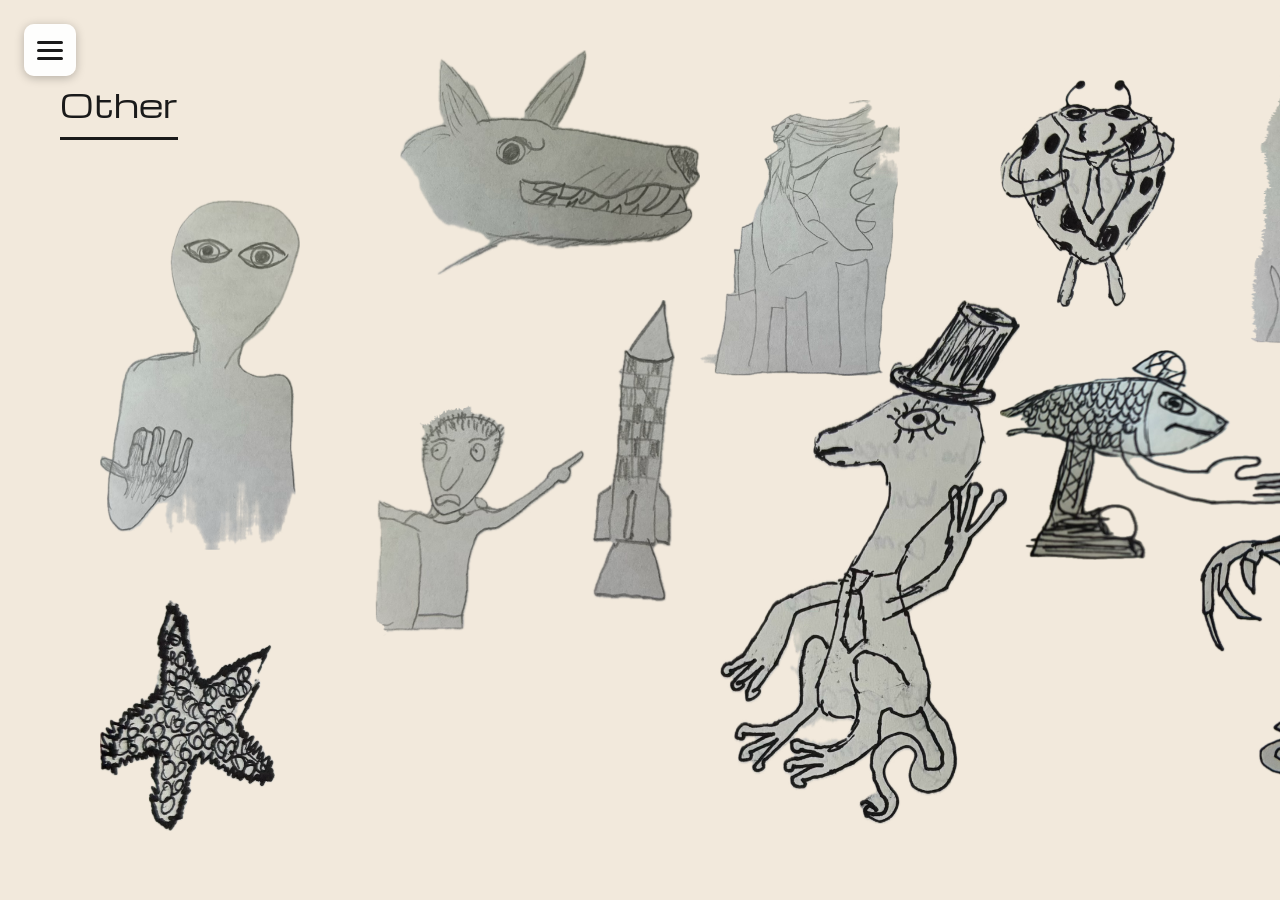
<file: other.html>
<!DOCTYPE html>
<html lang="en">
<head>
<meta charset="UTF-8">
<meta name="viewport" content="width=device-width, initial-scale=1.0">
<title>Other — SleepyBugTime</title>
<link rel="stylesheet" href="css/style.css">
</head>
<body>

<button class="menu-toggle" aria-label="Open menu">
  <span></span><span></span><span></span>
</button>

<nav class="nav-panel">
  <ul class="nav-links">
    <li><a href="index.html">Home</a></li>
    <li><a href="photos-intro.html">Photos</a></li>
    <li><a href="writing.html">Writing</a></li>
    <li><a href="videos.html">Videos</a></li>
    <li><a href="other.html" class="current">Other</a></li>
  </ul>
  <div class="nav-socials">
    <a href="https://www.instagram.com/kirghizlite?igsh=YmgweWMyZmtuc3Rs&utm_source=qr" aria-label="Instagram" target="_blank" rel="noopener">
      <svg viewBox="0 0 24 24" fill="none" stroke="#000" stroke-width="2">
        <rect x="2" y="2" width="20" height="20" rx="5"/>
        <circle cx="12" cy="12" r="4.5"/>
        <circle cx="17.3" cy="6.7" r="1.1" fill="#000" stroke="none"/>
      </svg>
    </a>
    <a href="https://www.youtube.com/@slackerrocknotdead" aria-label="YouTube" target="_blank" rel="noopener">
      <svg viewBox="0 0 24 24">
        <rect x="1" y="4" width="22" height="16" rx="4" fill="#ff0000"/>
        <path d="M10 8.5v7l6-3.5z" fill="#fff"/>
      </svg>
    </a>
    <a href="https://letterboxd.com/jmcmahon/" aria-label="Letterboxd" target="_blank" rel="noopener">
      <img src="images/letterboxd-icon.svg" alt="Letterboxd" width="34" height="34">
    </a>
  </div>
</nav>

<div class="other-page">

  <div class="other-header">
    <h1>Other</h1>
  </div>

  <!-- ===========================================================
       OTHER CONTENT
       This page is a catch-all — add whatever you like: images,
       text blocks, embeds. Copy the example block below to add
       another item.
       =========================================================== -->
  <div class="other-entries">

    <div class="free-image" style="top: 200px; left: 100px; width: 200px;">
    <img src="images/Sticker.png">
    </div>

    <div class="free-image" style="top: 50px; left: 400px; width: 300px;">
    <img src="images/Sticker 11.png">
    </div>

 <div class="free-image" style="top: 300px; left: 375px; width: 300px;">
    <img src="images/Sticker 2.png">
    </div>

 <div class="free-image" style="top: 50px; left: 1250px; width: 200px;">
    <img src="images/Sticker 10.png">
    </div>

 <div class="free-image" style="top: 350px; left: 1000px; width: 300px;">
    <img src="images/Sticker 9.png">
    </div>

 <div class="free-image" style="top: 80px; left: 1000px; width: 175px;">
    <img src="images/Sticker 7.png">
    </div>

 <div class="free-image" style="top: 100px; left: 700px; width: 200px;">
    <img src="images/Sticker 6.png">
    </div>

 <div class="free-image" style="top: 300px; left: 720px; width: 300px;">
    <img src="images/Sticker 5.png">
    </div>

 <div class="free-image" style="top: 500px; left: 1200px; width: 300px;">
    <img src="images/Sticker 4.png">
    </div>

 <div class="free-image" style="top: 600px; left: 100px; width: 175px;">
    <img src="images/Sticker 3.png">
    </div>

  </div>
</div>

<script src="js/script.js"></script>
</body>
</html>
</file>
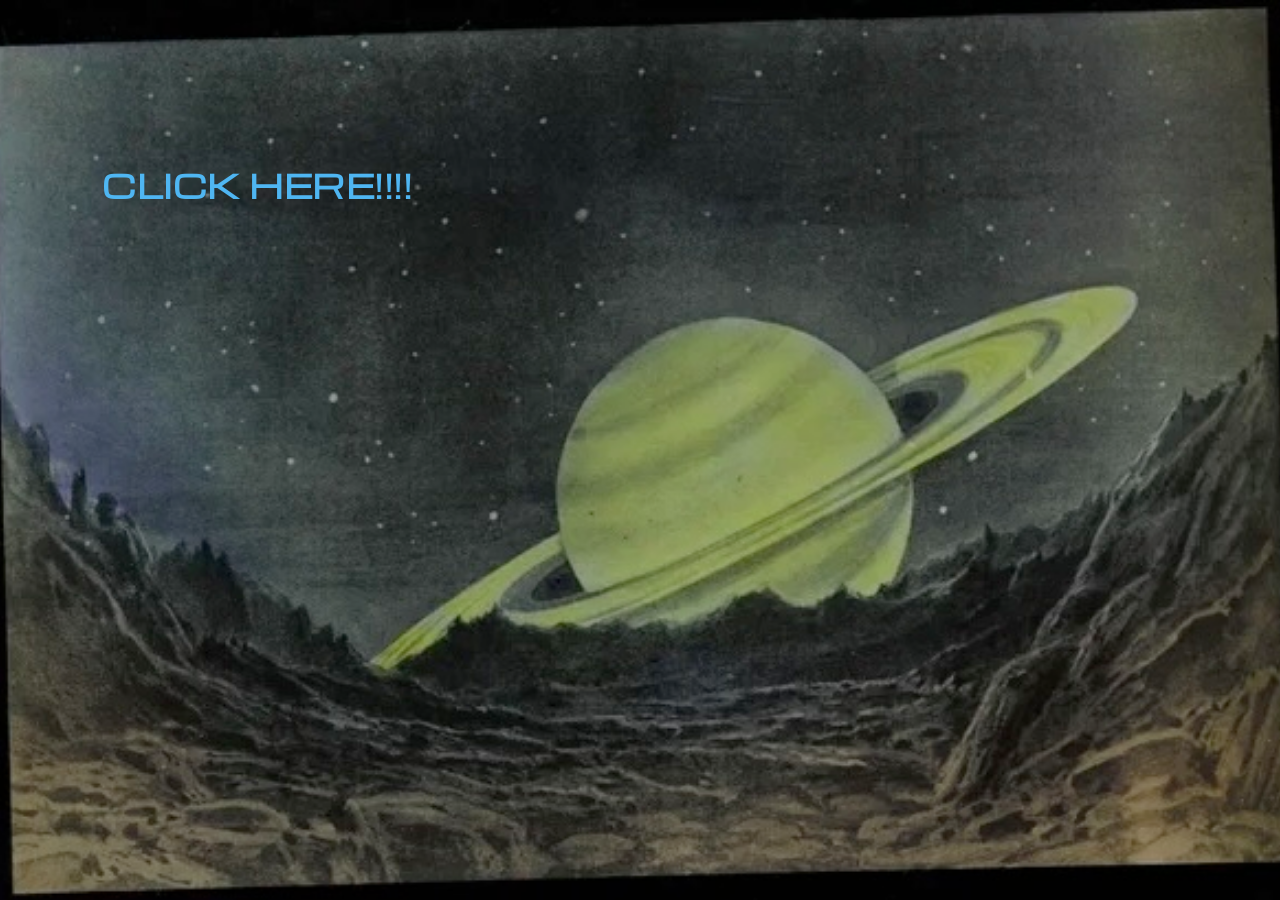
<file: photos-intro.html>
<!DOCTYPE html>
<html lang="en">
<head>
<meta charset="UTF-8">
<meta name="viewport" content="width=device-width, initial-scale=1.0">
<title>Another World — SleepyBugTime</title>
<link rel="stylesheet" href="css/style.css">
</head>
<body>



<!-- ================= GATEWAY PAGE ================= -->
<!-- Swap the src below for your own background image (the Saturn
     illustration or whatever art you'd like here). -->
<div class="gateway">
  <img class="gateway-bg" src="images/saturn.jpeg" alt="">
  <a class="gateway-link" href="photos.html">CLICK HERE!!!!</a>
</div>

<script src="js/script.js"></script>
</body>
</html>
</file>
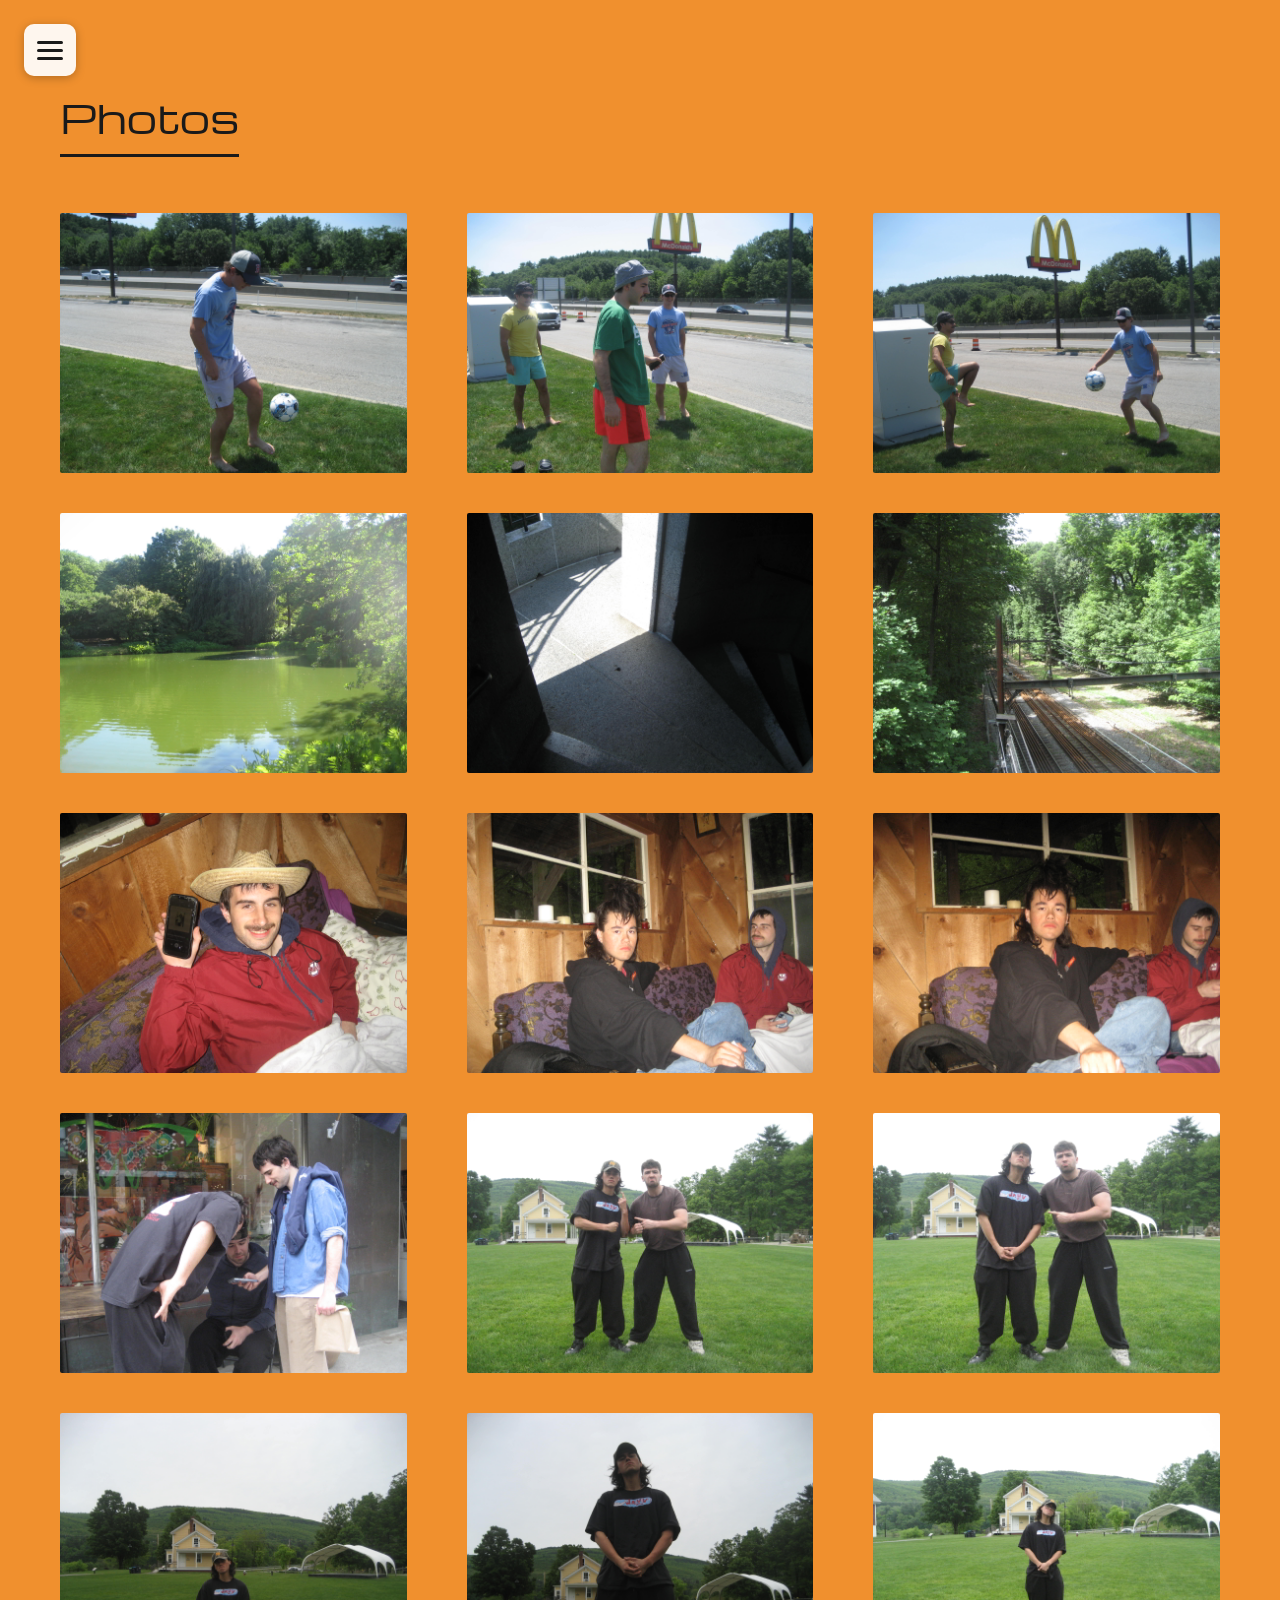
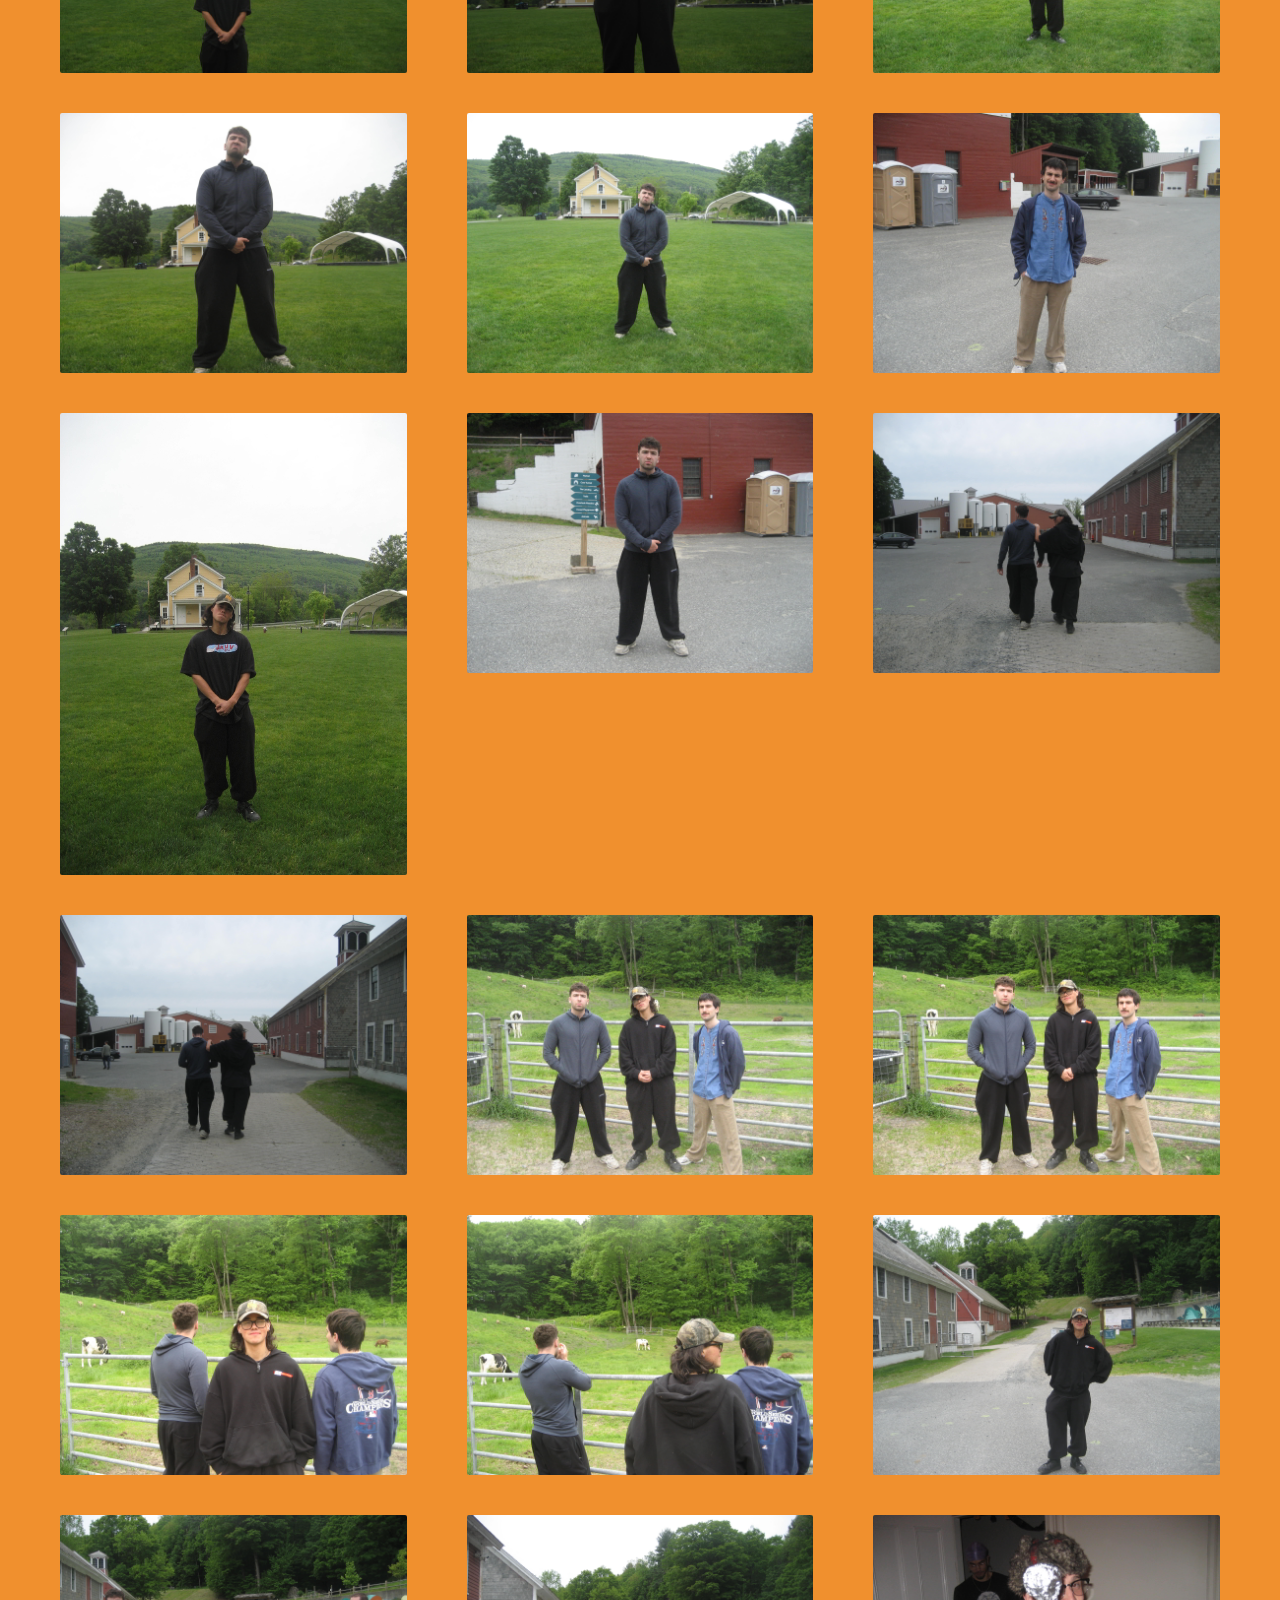
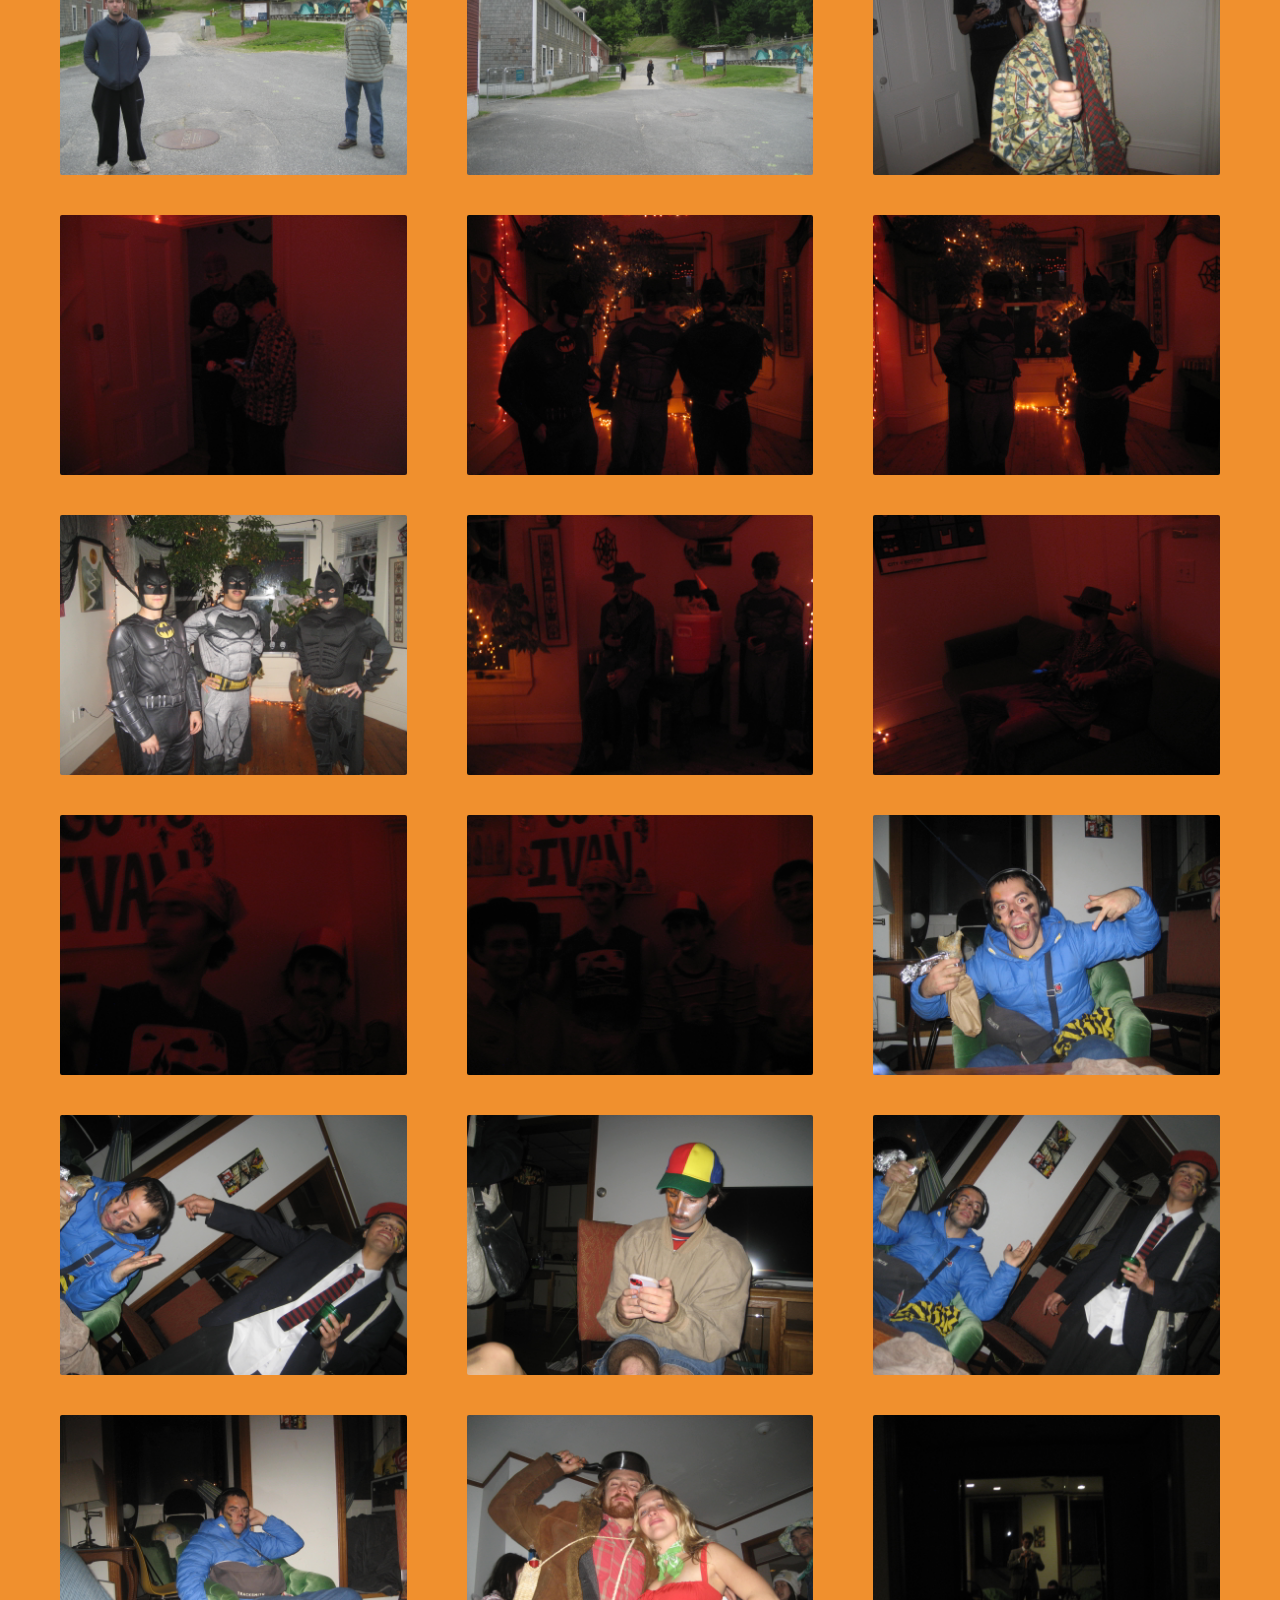
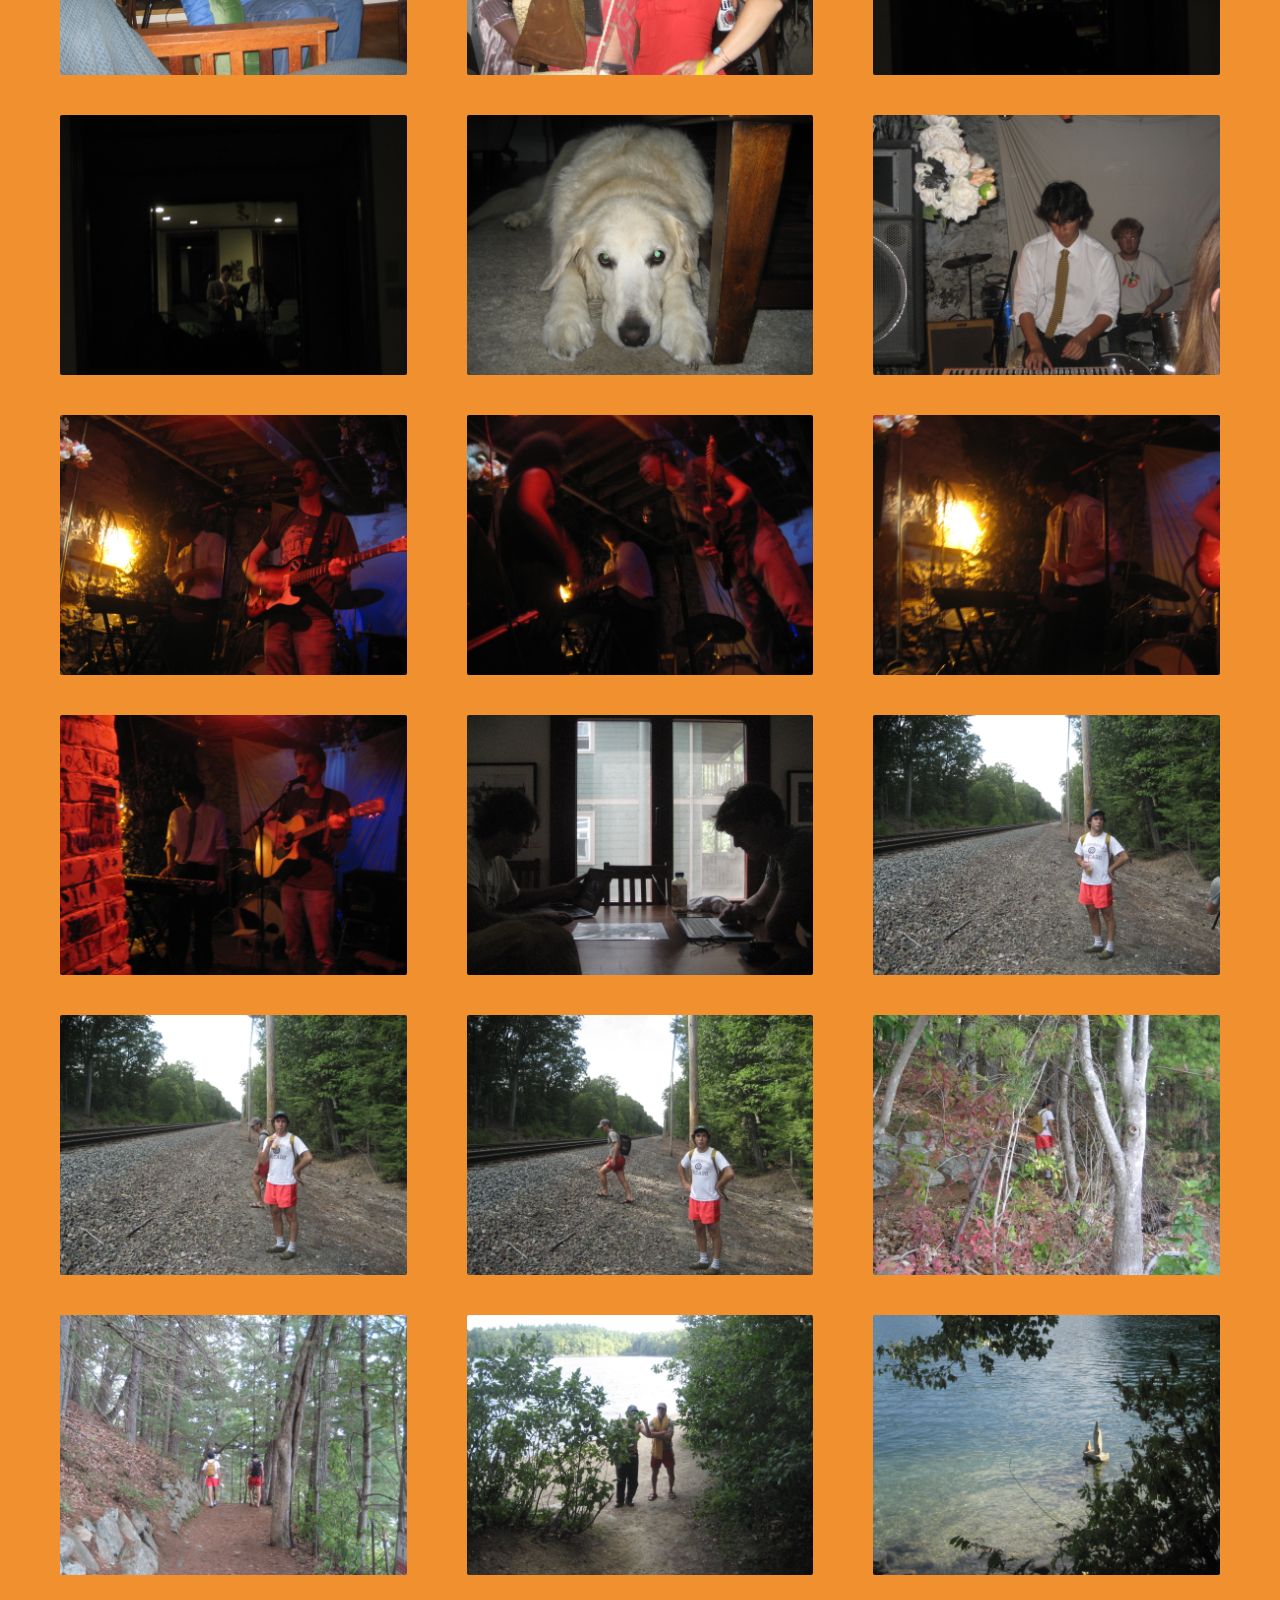
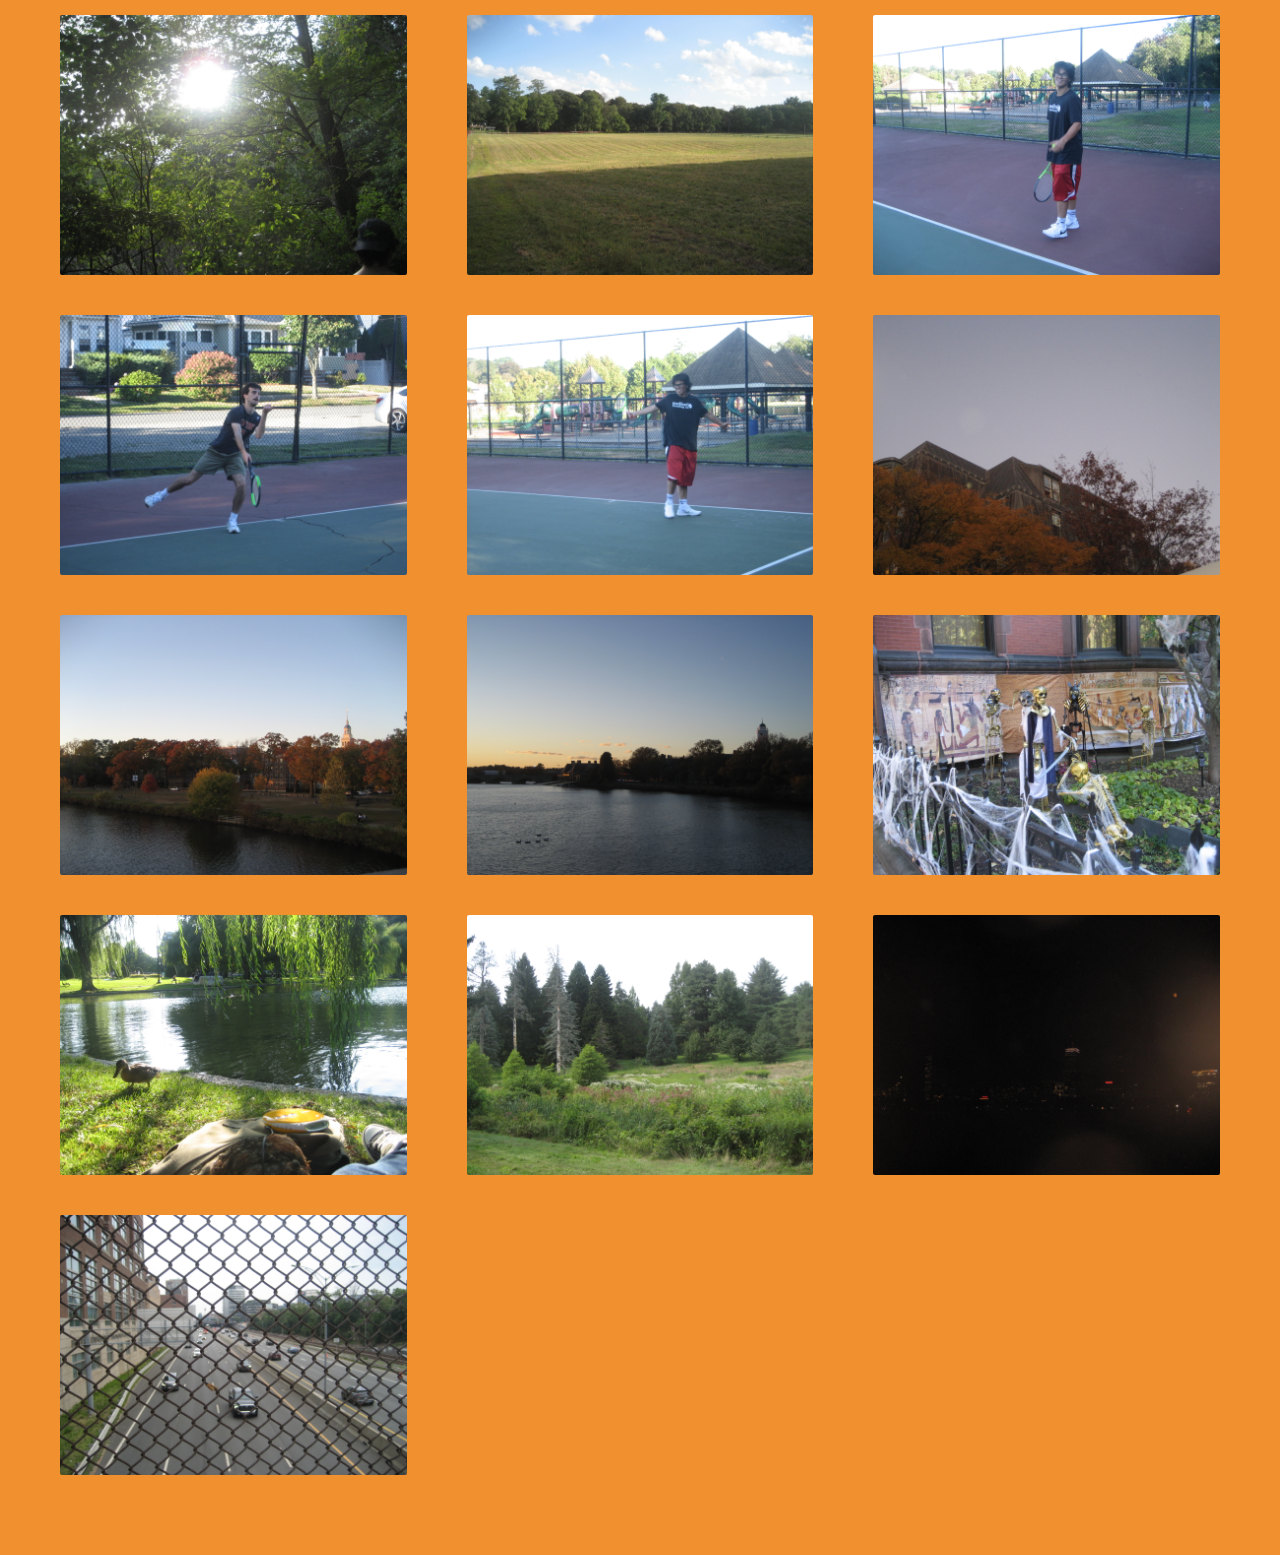
<file: photos.html>
<!DOCTYPE html>
<html lang="en">
<head>
<meta charset="UTF-8">
<meta name="viewport" content="width=device-width, initial-scale=1.0">
<title>Photos — SleepyBugTime</title>
<link rel="stylesheet" href="css/style.css">
</head>
<body>

<button class="menu-toggle" aria-label="Open menu">
  <span></span><span></span><span></span>
</button>

<nav class="nav-panel">
  <ul class="nav-links">
    <li><a href="index.html">Home</a></li>
    <li><a href="photos-intro.html" class="current">Photos</a></li>
    <li><a href="writing.html">Writing</a></li>
    <li><a href="videos.html">Videos</a></li>
    <li><a href="other.html">Other</a></li>
  </ul>
  <div class="nav-socials">
    <a href="https://www.instagram.com/kirghizlite?igsh=YmgweWMyZmtuc3Rs&utm_source=qr" aria-label="Instagram" target="_blank" rel="noopener">
      <svg viewBox="0 0 24 24" fill="none" stroke="#000" stroke-width="2">
        <rect x="2" y="2" width="20" height="20" rx="5"/>
        <circle cx="12" cy="12" r="4.5"/>
        <circle cx="17.3" cy="6.7" r="1.1" fill="#000" stroke="none"/>
      </svg>
    </a>
    <a href="https://www.youtube.com/@slackerrocknotdead" aria-label="YouTube" target="_blank" rel="noopener">
      <svg viewBox="0 0 24 24">
        <rect x="1" y="4" width="22" height="16" rx="4" fill="#ff0000"/>
        <path d="M10 8.5v7l6-3.5z" fill="#fff"/>
      </svg>
    </a>
    <a href="https://letterboxd.com/jmcmahon/" aria-label="Letterboxd" target="_blank" rel="noopener">
      <img src="images/letterboxd-icon.svg" alt="Letterboxd" width="34" height="34">
    </a>
  </div>
</nav>

<div class="photos-page">

  <div class="page-heading">
    <h1>Photos</h1>

  </div>

  <!-- ===========================================================
       PHOTO GRID
       Each photo lives in its own <figure>. To add another photo,
       copy one whole <figure>...</figure> block (including the
       comment above it) and paste it at the end of the grid, then
       change the image src and caption.
       =========================================================== -->
  <div class="photo-grid">

<figure>
      <img src="images/IMG_6214.JPG">
    </figure>

<figure>
      <img src="images/IMG_6213.JPG">
    </figure>

   <figure>
      <img src="images/IMG_6212.JPG">
    </figure>

    <!-- PHOTO 1 -->
    <figure>
      <img src="images/IMG_6206.JPG" alt="Photo 1">
    </figure>

    <!-- PHOTO 2 -->
    <figure>
      <img src="images/IMG_6197.JPG" alt="Photo 2">
    </figure>

    <!-- PHOTO 3 -->
    <figure>
      <img src="images/IMG_6182.JPG" alt="Photo 3">
    </figure>

    <!-- PHOTO 4 -->
    <figure>
      <img src="images/IMG_6168.JPG" alt="Photo 4">
    </figure>

    <!-- PHOTO 5 -->
    <figure>
      <img src="images/IMG_6167.JPG" alt="Photo 5">
    </figure>

    <!-- PHOTO 6 -->
    <figure>
      <img src="images/IMG_6166.JPG" alt="Photo 6">
    </figure>

    <figure>
      <img src="images/IMG_6165.JPG" alt="Describe the photo">
    </figure>

    <figure>
      <img src="images/IMG_6163.JPG" alt="Describe the photo">
    </figure>

   <figure>
      <img src="images/IMG_6160.JPG" alt="Describe the photo">
    </figure>
  
    <figure>
      <img src="images/IMG_6156.JPG" alt="Describe the photo">
    </figure>
   
   <figure>
      <img src="images/IMG_6158.JPG" alt="Describe the photo">
    </figure>

   <figure>
      <img src="images/IMG_6153.JPG">
    </figure>

    <figure>
      <img src="images/IMG_6152.JPG">
    </figure>

    <figure>
      <img src="images/IMG_6151.JPG">
    </figure>

    <figure>
      <img src="images/IMG_6147.JPG">
    </figure>

   <figure>
      <img src="images/IMG_6155.JPG">
    </figure>

   <figure>
      <img src="images/IMG_6145.JPG">
    </figure>

   <figure>
      <img src="images/IMG_6144.JPG">
    </figure>

   <figure>
      <img src="images/IMG_6143.JPG">
    </figure>

   <figure>
      <img src="images/IMG_6139.JPG">
    </figure>

   <figure>
      <img src="images/IMG_6138.JPG">
    </figure>

   <figure>
      <img src="images/IMG_6137.JPG">
    </figure>

   <figure>
      <img src="images/IMG_6136.JPG">
    </figure>

   <figure>
      <img src="images/IMG_6132.JPG">
    </figure>

   <figure>
      <img src="images/IMG_6130.JPG">
    </figure>

   <figure>
      <img src="images/IMG_6127.JPG">
    </figure>

  <figure>
      <img src="images/IMG_6081.JPG">
    </figure>

  <figure>
      <img src="images/IMG_6082.JPG">
    </figure>

  <figure>
      <img src="images/IMG_6085.JPG">
    </figure>

  <figure>
      <img src="images/IMG_6086.JPG">
    </figure>

  <figure>
      <img src="images/IMG_6088.JPG">
    </figure>

  <figure>
      <img src="images/IMG_6090.JPG">
    </figure>

<figure>
      <img src="images/IMG_6094.JPG">
    </figure>

<figure>
      <img src="images/IMG_6095.JPG">
    </figure>

<figure>
      <img src="images/IMG_6096.JPG">
    </figure>

<figure>
      <img src="images/IMG_6102.JPG">
    </figure>

<figure>
      <img src="images/IMG_6103.JPG">
    </figure>

<figure>
      <img src="images/IMG_6104.JPG">
    </figure>

<figure>
      <img src="images/IMG_6105.JPG">
    </figure>

<figure>
      <img src="images/IMG_6114.JPG">
    </figure>

<figure>
      <img src="images/IMG_6117.JPG">
    </figure>

<figure>
      <img src="images/IMG_5993.JPG">
    </figure>

<figure>
      <img src="images/IMG_5994.JPG">
    </figure>

<figure>
      <img src="images/IMG_5995.JPG">
    </figure>

<figure>
      <img src="images/IMG_6063.JPG">
    </figure>

<figure>
      <img src="images/IMG_6066.JPG">
    </figure>

<figure>
      <img src="images/IMG_6067.JPG">
    </figure>

<figure>
      <img src="images/IMG_6068.JPG">
    </figure>

<figure>
      <img src="images/IMG_6072.JPG">
    </figure>

<figure>
      <img src="images/IMG_6019.JPG">
    </figure>

<figure>
      <img src="images/IMG_6031.JPG">
    </figure>

<figure>
      <img src="images/IMG_6032.JPG">
    </figure>

<figure>
      <img src="images/IMG_6033.JPG">
    </figure>

<figure>
      <img src="images/IMG_6040.JPG">
    </figure>

<figure>
      <img src="images/IMG_6041.JPG">
    </figure>

<figure>
      <img src="images/IMG_6047.JPG">
    </figure>

<figure>
      <img src="images/IMG_6055.JPG">
    </figure>

<figure>
      <img src="images/IMG_6056.JPG">
    </figure>

<figure>
      <img src="images/IMG_6058.JPG">
    </figure>

<figure>
      <img src="images/IMG_6015.JPG">
    </figure>

<figure>
      <img src="images/IMG_6016.JPG">
    </figure>

<figure>
      <img src="images/IMG_6017.JPG">
    </figure>

<figure>
      <img src="images/IMG_5988.JPG">
    </figure>

<figure>
      <img src="images/IMG_5984.JPG">
    </figure>

<figure>
      <img src="images/IMG_5983.JPG">
    </figure>

<figure>
      <img src="images/IMG_5977.JPG">
    </figure>

<figure>
      <img src="images/IMG_5970.JPG">
    </figure>

<figure>
      <img src="images/IMG_5944.JPG">
    </figure>

<figure>
      <img src="images/IMG_5927.JPG">
    </figure>

<figure>
      <img src="images/IMG_5912.JPG">
    </figure>

<!-- ============ COPY FROM HERE DOWN TO ADD A NEW PHOTO ============
    <figure>
      <img src="images/photo-07.jpg" alt="Describe the photo">
    </figure>
    ============ COPY UP TO HERE ============ -->

  </div>
</div>

<script src="js/script.js"></script>
</body>
</html>
</file>
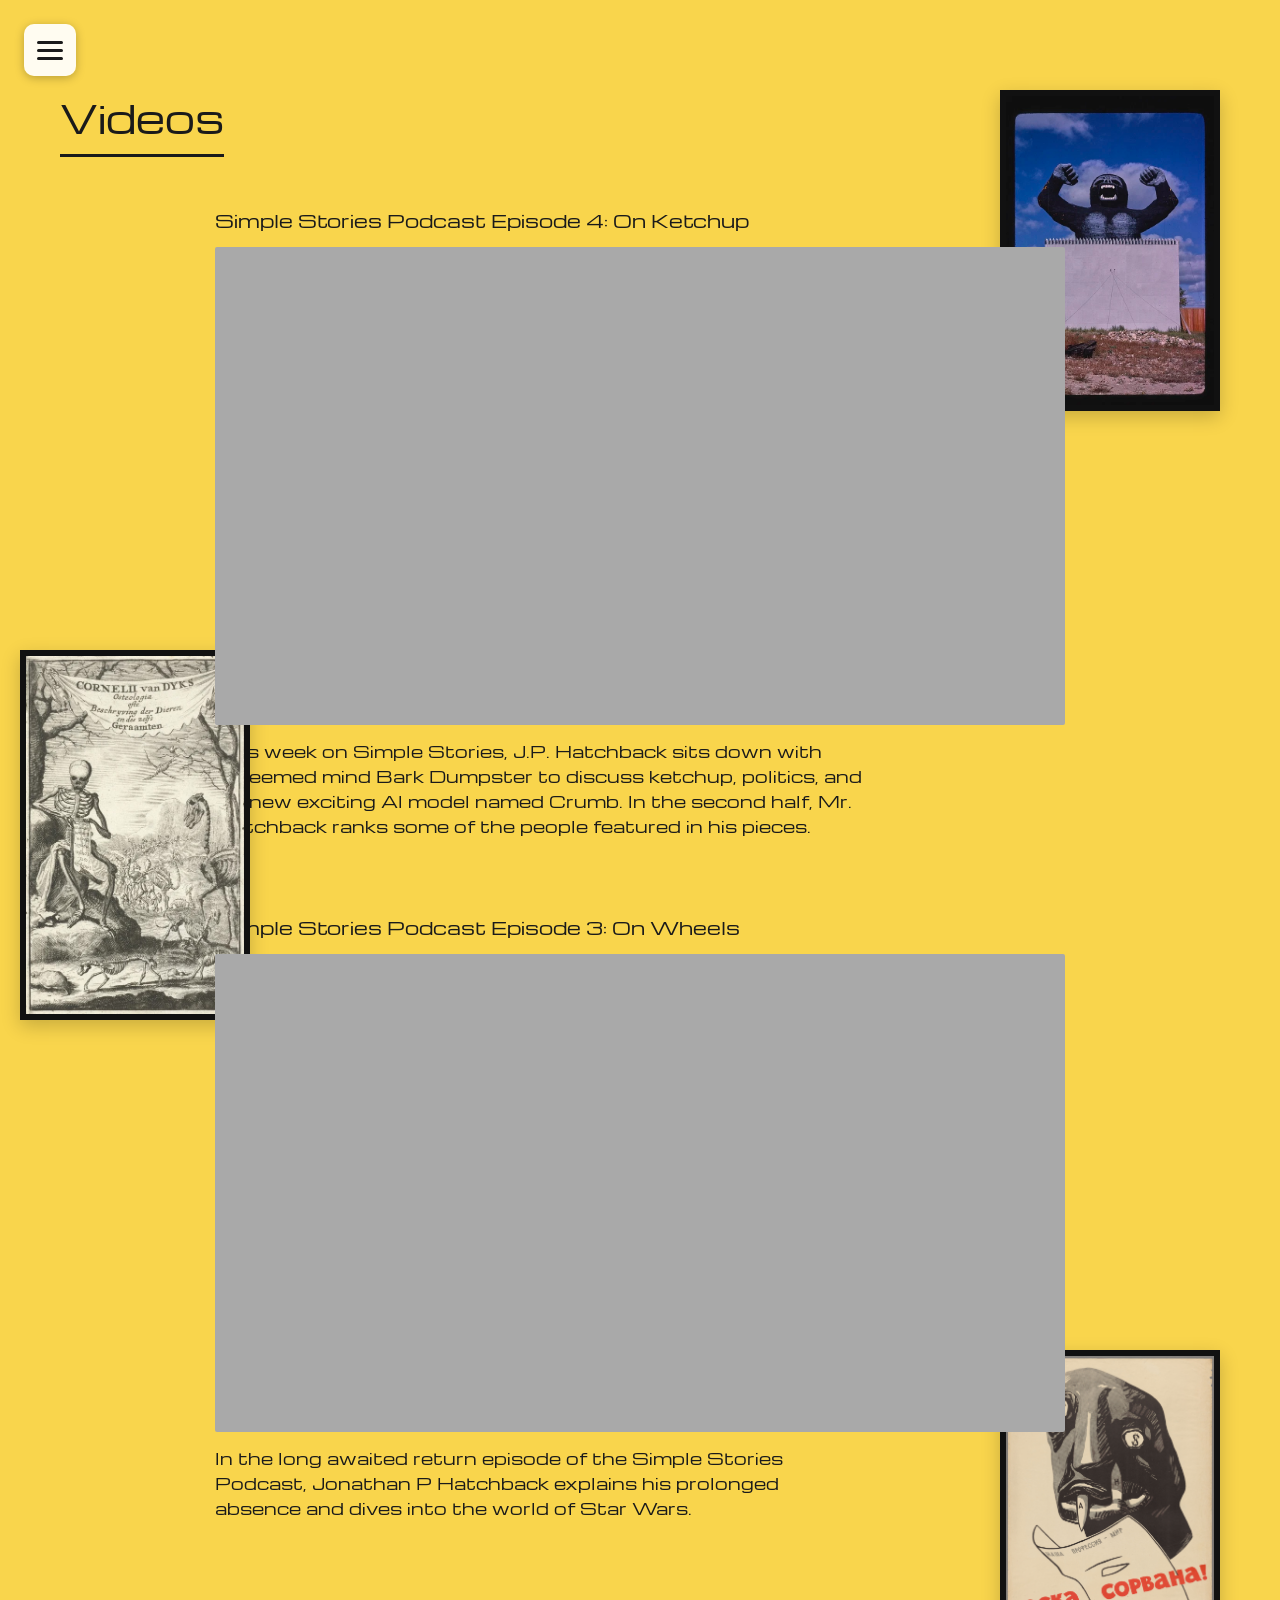
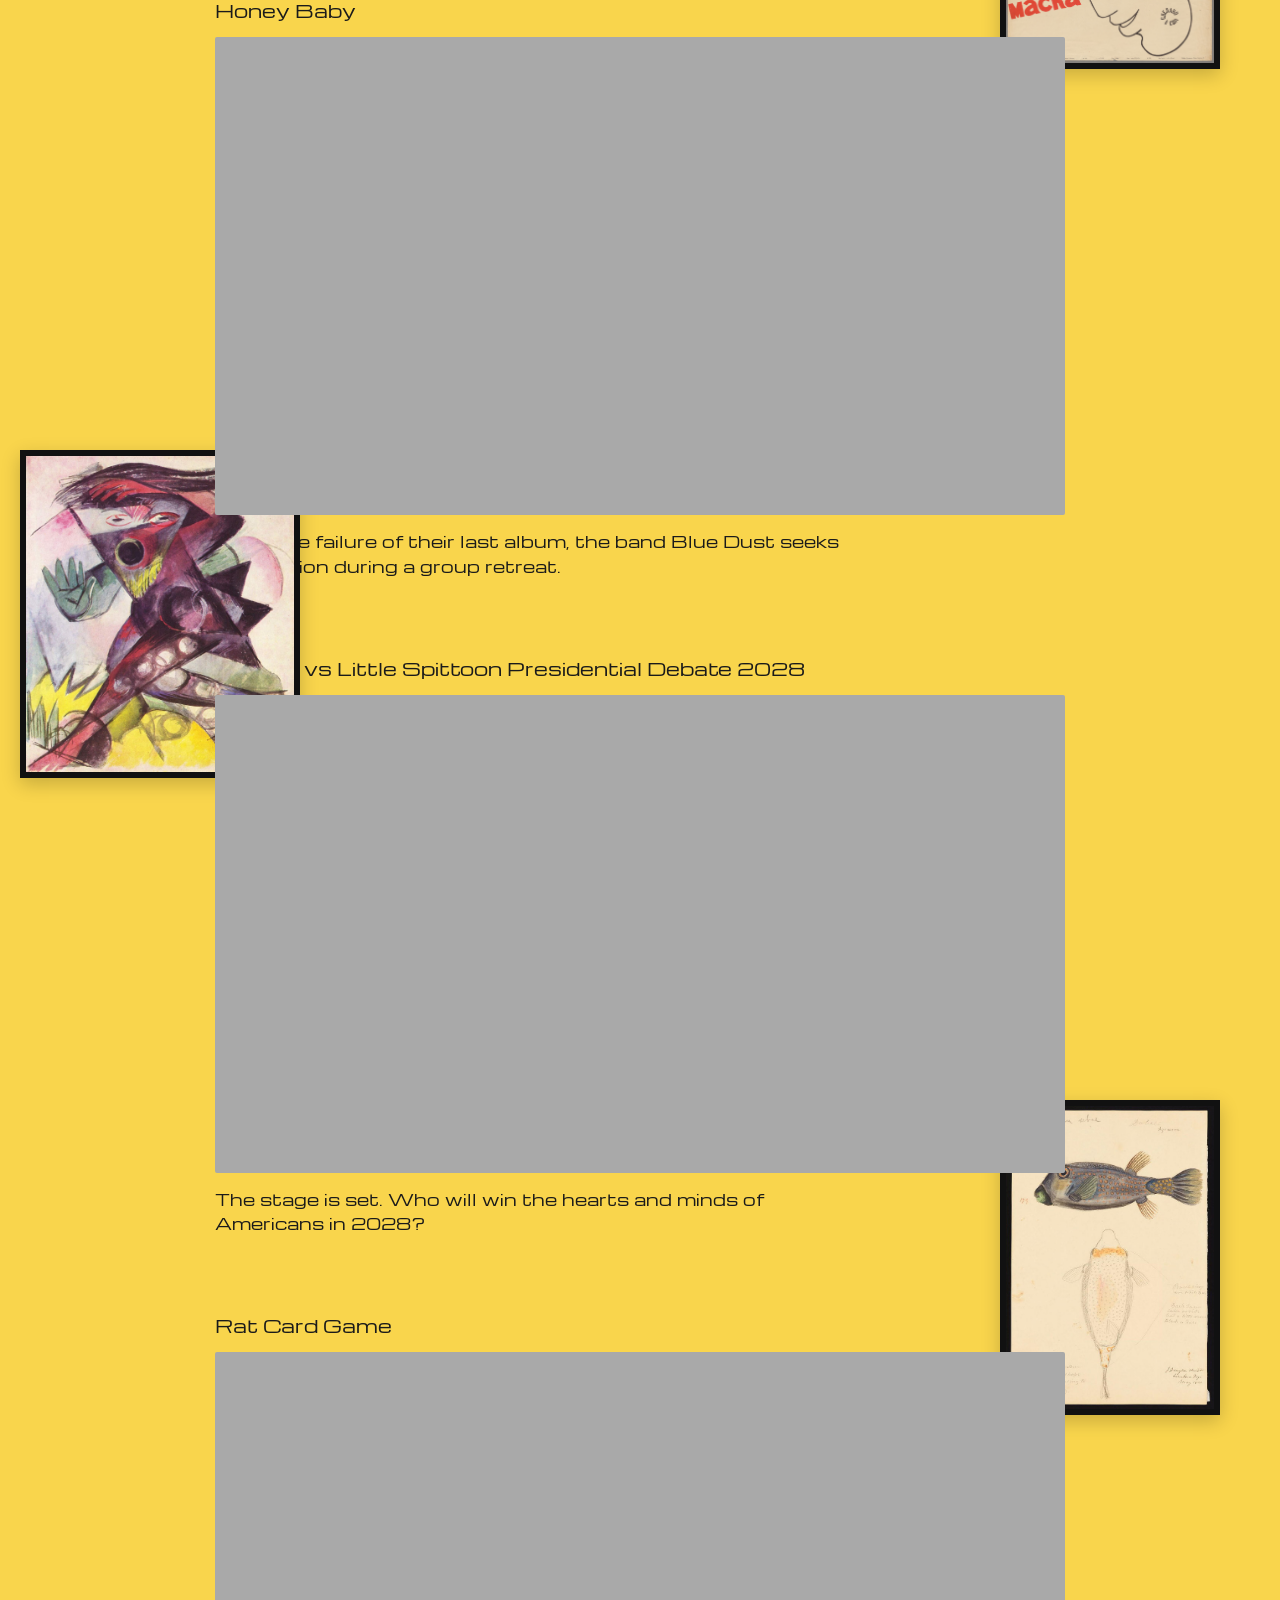
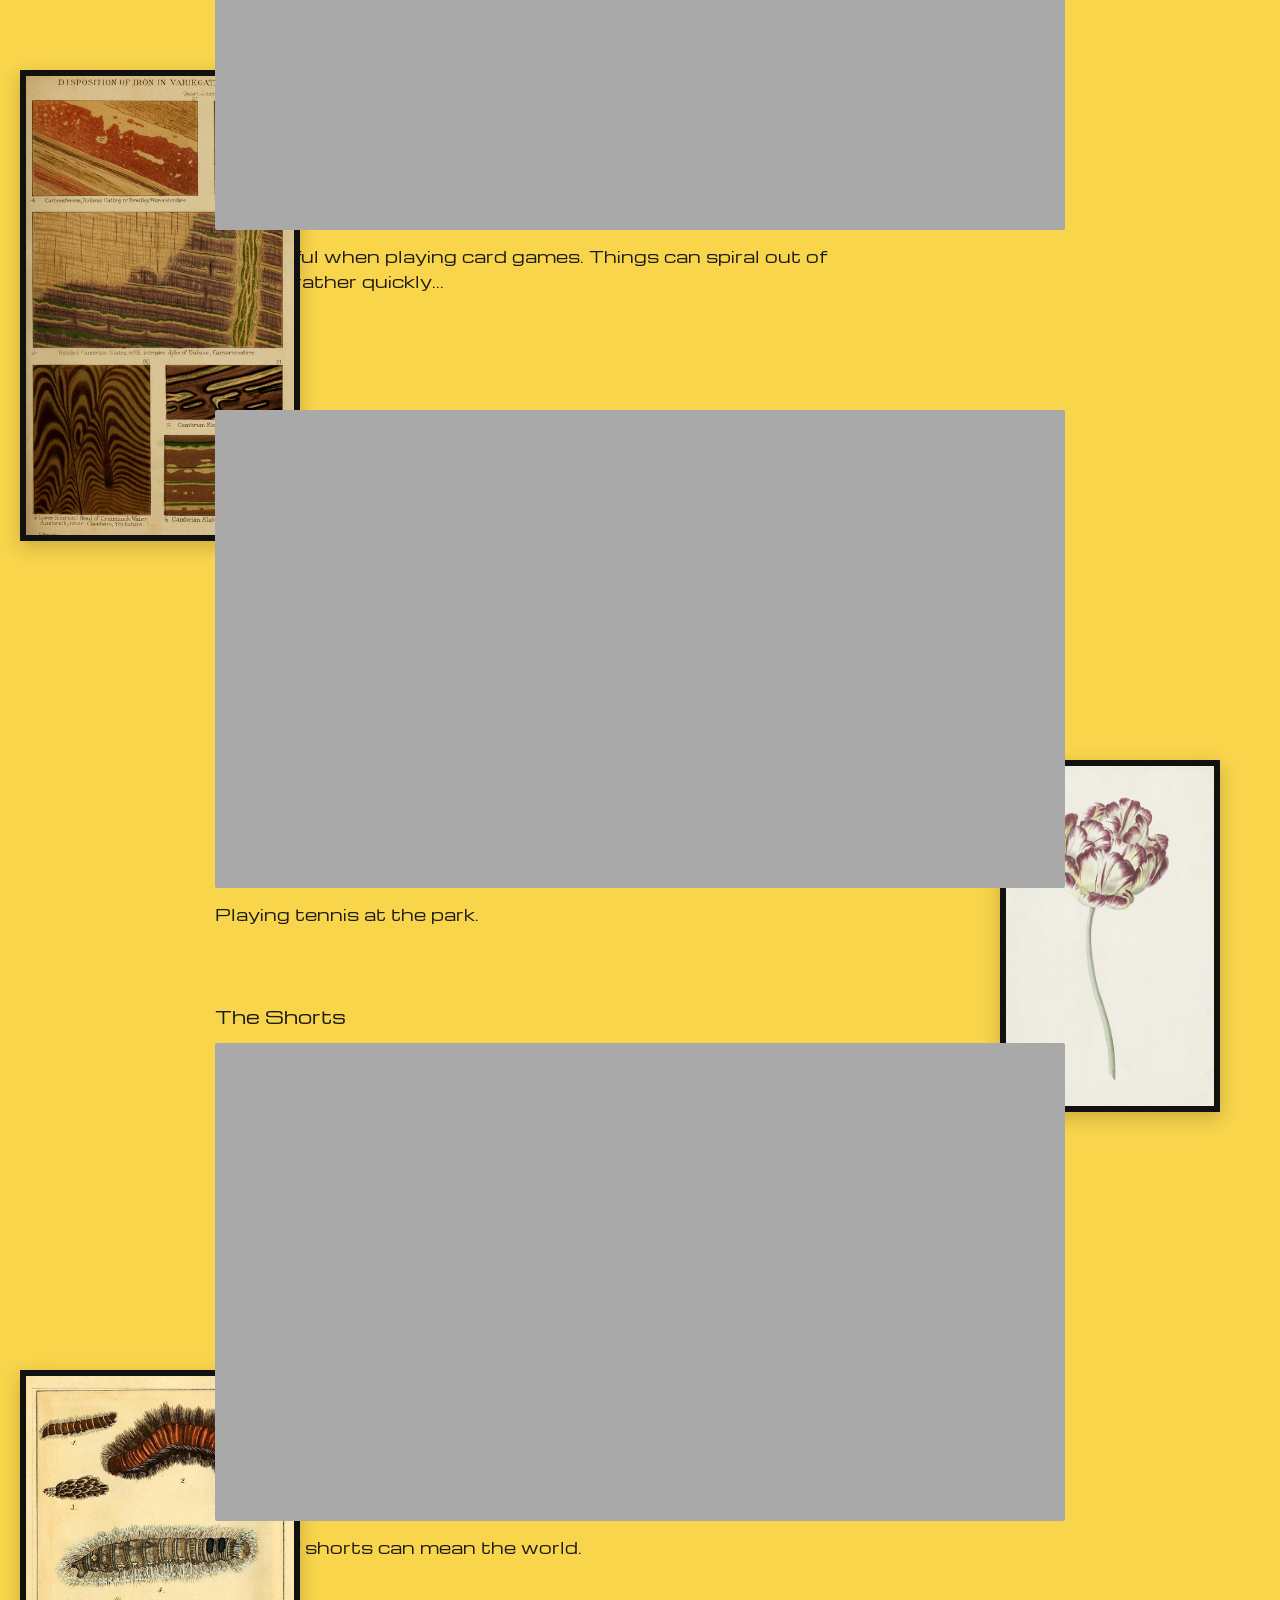
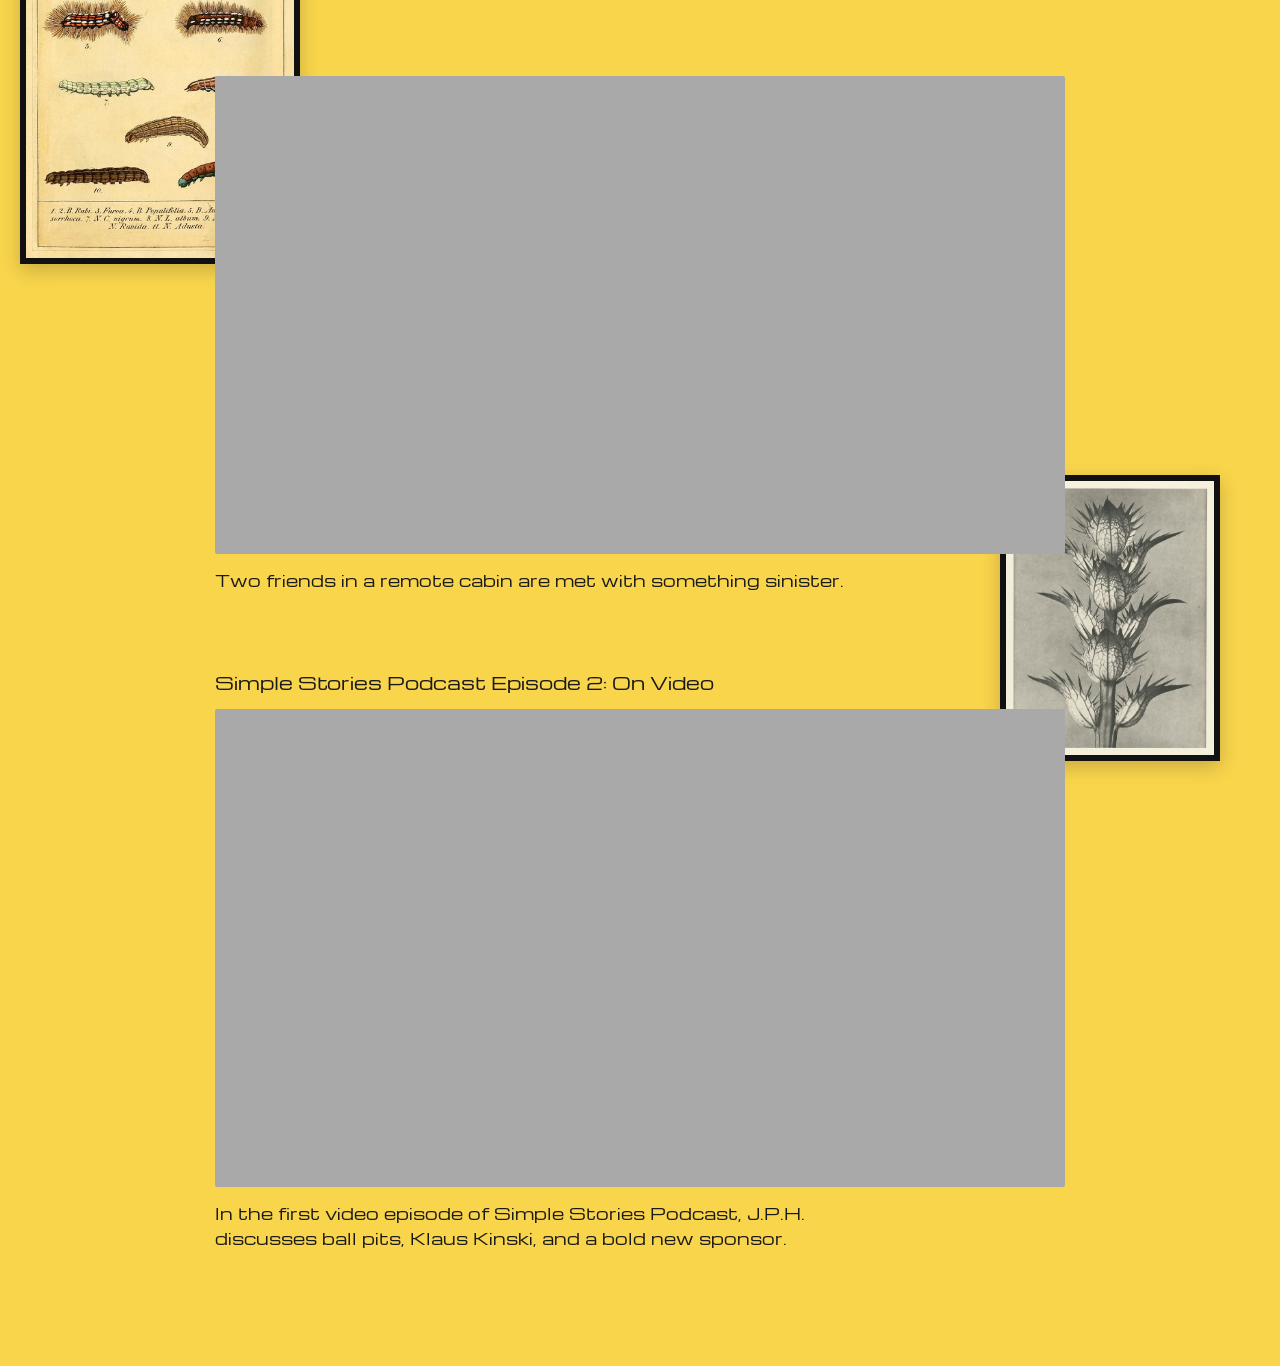
<file: videos.html>
<!DOCTYPE html>
<html lang="en">
<head>
<meta charset="UTF-8">
<meta name="viewport" content="width=device-width, initial-scale=1.0">
<title>Videos — SleepyBugTime</title>
<link rel="stylesheet" href="css/style.css">
</head>
<body>

<button class="menu-toggle" aria-label="Open menu">
  <span></span><span></span><span></span>
</button>

<nav class="nav-panel">
  <ul class="nav-links">
    <li><a href="index.html">Home</a></li>
    <li><a href="photos-intro.html">Photos</a></li>
    <li><a href="writing.html">Writing</a></li>
    <li><a href="videos.html" class="current">Videos</a></li>
    <li><a href="other.html">Other</a></li>
  </ul>
  <div class="nav-socials">
    <a href="https://www.instagram.com/kirghizlite?igsh=YmgweWMyZmtuc3Rs&utm_source=qr" aria-label="Instagram" target="_blank" rel="noopener">
      <svg viewBox="0 0 24 24" fill="none" stroke="#000" stroke-width="2">
        <rect x="2" y="2" width="20" height="20" rx="5"/>
        <circle cx="12" cy="12" r="4.5"/>
        <circle cx="17.3" cy="6.7" r="1.1" fill="#000" stroke="none"/>
      </svg>
    </a>
    <a href="https://www.youtube.com/@slackerrocknotdead" aria-label="YouTube" target="_blank" rel="noopener">
      <svg viewBox="0 0 24 24">
        <rect x="1" y="4" width="22" height="16" rx="4" fill="#ff0000"/>
        <path d="M10 8.5v7l6-3.5z" fill="#fff"/>
      </svg>
    </a>
    <a href="https://letterboxd.com/jmcmahon/" aria-label="Letterboxd" target="_blank" rel="noopener">
      <img src="images/letterboxd-icon.svg" alt="Letterboxd" width="34" height="34">
    </a>
  </div>
</nav>

<div class="videos-page">
  <h1>Videos</h1>

  <div class="videos-deco" style="top:90px; right:60px; width:220px;">
    <img src="images/kingkong.jpeg" alt="">
  </div>
  <div class="videos-deco" style="top:1350px; right:60px; width:220px;">
    <img src="images/mask.jpg" alt="">
  </div>
  <div class="videos-deco" style="top:650px; left:20px; width:230px;">
    <img src="images/luyken.jpeg" alt="">
  </div>
  <div class="videos-deco" style="top:2050px; left:20px; width:280px;">
    <img src="images/Caliban.jpg" alt="">
  </div>
  <div class="videos-deco" style="top:2700px; right:60px; width:220px;">
    <img src="images/blowfish.jpg" alt="">
  </div>
 <div class="videos-deco" style="top:3270px; left:20px; width:280px;">
    <img src="images/4-2.jpg" alt="">
  </div>
  <div class="videos-deco" style="top:3960px; right:60px; width:220px;">
    <img src="images/tulip.jpg" alt="">
  </div>
<div class="videos-deco" style="top:4570px; left:20px; width:280px;">
    <img src="images/larva.jpg" alt="">
  </div>
 <div class="videos-deco" style="top:5275px; right:60px; width:220px;">
    <img src="images/bulb.jpg" alt="">
  </div>

  <!-- ===========================================================
       VIDEO LIST
       Each video gets one .video-entry block. To add another
       video, copy an entire block below (start/end comments
       included) and paste it into the list.

       To embed a YouTube video: replace the .video-frame-label
       <div> with an <iframe> using YouTube's embed URL, e.g.

       <iframe src="https://www.youtube.com/embed/VIDEO_ID"
               title="Video title" allowfullscreen></iframe>
       =========================================================== -->
  <div class="video-list">

    <!-- ============ COPY FROM HERE TO ADD A NEW VIDEO ============ -->
    <article class="video-entry">
      <h2>Simple Stories Podcast Episode 4: On Ketchup</h2>
      <div class="video-frame">
       <iframe src="https://www.youtube.com/embed/pArt4-qXZtg?si=aNlIDliGU2CqKEYB"
               title="Video title" allowfullscreen>
	</iframe>
	</div>
      <p>This week on Simple Stories, J.P. Hatchback sits down with esteemed mind Bark Dumpster to discuss ketchup, politics, and his new exciting AI model named Crumb. In the second half, Mr. Hatchback ranks some of the people featured in his pieces.</p>
    </article>
    <!-- ============ COPY UP TO HERE ============ -->

    <article class="video-entry">
      <h2>Simple Stories Podcast Episode 3: On Wheels</h2>
     <div class="video-frame">
      <iframe src="https://www.youtube.com/embed/yuplrVxoTZQ?si=zE5BwuxKqWuca3S2"
               title="Video title" allowfullscreen>
	</iframe>
	</div>
      <p>In the long awaited return episode of the Simple Stories Podcast, Jonathan P Hatchback explains his prolonged absence and dives into the world of Star Wars.</p>
    </article>

<article class="video-entry">
      <h2>Honey Baby</h2>
	<div class="video-frame">
       <iframe src="https://www.youtube.com/embed/3uEEcbliriI?si=1DETf1rjA23N8t7w"
               title="Video title" allowfullscreen>
	</iframe>
	</div>
      <p>After the failure of their last album, the band Blue Dust seeks reinvention during a group retreat.</p>
    </article>

<article class="video-entry">
      <h2>Jeffrey vs Little Spittoon Presidential Debate 2028</h2>
	<div class="video-frame">
       <iframe src="https://www.youtube.com/embed/4if2hRndbfE?si=gzekP1hcsRIewuHj"
               title="Video title" allowfullscreen>
	</iframe>
	</div>
      <p>The stage is set. Who will win the hearts and minds of Americans in 2028?</p>
    </article>

<article class="video-entry">
      <h2>Rat Card Game</h2>
	<div class="video-frame">
       <iframe src="https://www.youtube.com/embed/SPCSJwZ-wdw?si=Kan-VcAKdT7uYAYx"
               title="Video title" allowfullscreen>
	</iframe>
	</div>
      <p>Be careful when playing card games. Things can spiral out of control rather quickly...</p>
    </article>

<article class="video-entry">
      <h2>Tennis</h2>
	<div class="video-frame">
       <iframe src="https://www.youtube.com/embed/q9eew9sUrMg?si=XqqkeptqXX5LDCpT"
               title="Video title" allowfullscreen>
	</iframe>
	</div>
      <p>Playing tennis at the park.</p>
    </article>

<article class="video-entry">
      <h2>The Shorts</h2>
	<div class="video-frame">
       <iframe src="https://www.youtube.com/embed/YLOc7ZCnGLs?si=s15KQLEIotcbgMdh"
               title="Video title" allowfullscreen>
	</iframe>
	</div>
      <p>A pair of shorts can mean the world.</p>
    </article>

<article class="video-entry">
      <h2>Scary</h2>
	<div class="video-frame">
       <iframe src="https://www.youtube.com/embed/eCUKDMk9tdE?si=YQf2-6-lETwRC6eE"
               title="Video title" allowfullscreen>
	</iframe>
	</div>
      <p>Two friends in a remote cabin are met with something sinister.</p>
    </article>

<article class="video-entry">
      <h2>Simple Stories Podcast Episode 2: On Video</h2>
	<div class="video-frame">
       <iframe src="https://www.youtube.com/embed/iC-oWfJSc8M?si=kNwNM4zqwR0CgnlZ"
               title="Video title" allowfullscreen>
	</iframe>
	</div>
      <p>In the first video episode of Simple Stories Podcast, J.P.H. discusses ball pits, Klaus Kinski, and a bold new sponsor.</p>
    </article>

  </div>
</div>

<script src="js/script.js"></script>
</body>
</html>
</file>
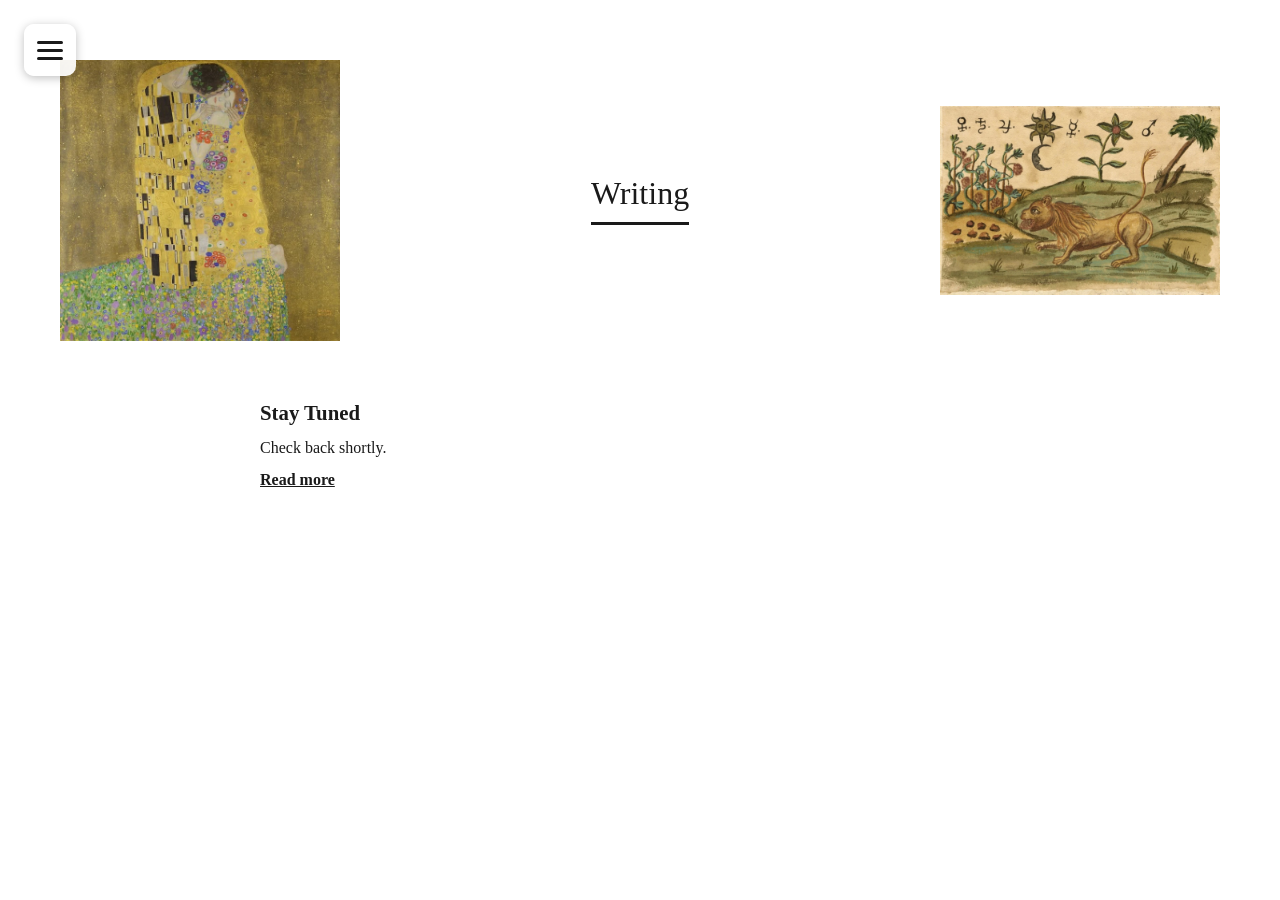
<file: writing.html>
<!DOCTYPE html>
<html lang="en">
<head>
<meta charset="UTF-8">
<meta name="viewport" content="width=device-width, initial-scale=1.0">
<title>Writing — SleepyBugTime</title>
<link rel="stylesheet" href="css/style.css">
</head>
<body>

<button class="menu-toggle" aria-label="Open menu">
  <span></span><span></span><span></span>
</button>

<nav class="nav-panel">
  <ul class="nav-links">
    <li><a href="index.html">Home</a></li>
    <li><a href="photos-intro.html">Photos</a></li>
    <li><a href="writing.html" class="current">Writing</a></li>
    <li><a href="videos.html">Videos</a></li>
    <li><a href="other.html">Other</a></li>
  </ul>
  <div class="nav-socials">
    <a href="#" aria-label="Instagram" target="_blank" rel="noopener">
      <svg viewBox="0 0 24 24" fill="none" stroke="#000" stroke-width="2">
        <rect x="2" y="2" width="20" height="20" rx="5"/>
        <circle cx="12" cy="12" r="4.5"/>
        <circle cx="17.3" cy="6.7" r="1.1" fill="#000" stroke="none"/>
      </svg>
    </a>
    <a href="#" aria-label="YouTube" target="_blank" rel="noopener">
      <svg viewBox="0 0 24 24">
        <rect x="1" y="4" width="22" height="16" rx="4" fill="#ff0000"/>
        <path d="M10 8.5v7l6-3.5z" fill="#fff"/>
      </svg>
    </a>
    <a href="#" aria-label="Letterboxd" target="_blank" rel="noopener">
      <img src="images/letterboxd-icon.svg" alt="Letterboxd" width="34" height="34">
    </a>
  </div>
</nav>

<div class="writing-page">

  <div class="writing-header">
    <img class="side-left" src="images/The_Kiss.jpg">
    <h1>Writing</h1>
    <img class="side-right" src="images/lion.jpeg" alt="">
  </div>

  <!-- ===========================================================
       WRITING ENTRIES
       Each piece of writing gets one .writing-entry block. To add
       a new one, copy an entire block below (start/end comments
       included) and update the title, text, and link.
       =========================================================== -->
  <div class="writing-entries">

    <!-- ============ COPY FROM HERE TO ADD A NEW WRITING ENTRY ============ -->
    <article class="writing-entry">
      <h2>Stay Tuned</h2>
      <p>Check back shortly.</p>
      <a class="read-more" href="#">Read more</a>
    </article>
    <!-- ============ COPY UP TO HERE ============ -->

  </div>
</div>

<script src="js/script.js"></script>
</body>
</html>
</file>
<file: css/style.css>
/* =========================================================
   Shared stylesheet
   Fonts, colors and the dropdown menu are shared by every
   page. Page-specific styles live at the bottom, grouped by
   page name so they're easy to find.
   ========================================================= */

@import url('https://fonts.googleapis.com/css2?family=Poppins:wght@400;500;600;700&display=swap');

@import url('https://fonts.googleapis.com/css2?family=Hibur+Mono&family=Michroma&display=swap');

:root {
  --menu-bg: #ffffff;
  --menu-text: #1a1a1a;
  --accent-green: #d7fa7a;
  --accent-orange: #f0902e;
  --accent-yellow: #f9d54c;
  --ink: #1a1a1a;
  --font: 'Michroma', 'Segoe UI', sans-serif;
}

* { box-sizing: border-box; }

html, body {
  margin: 0;
  padding: 0;
  font-family: var(--font);
  color: var(--ink);
}

a { color: inherit; text-decoration: none; }

/* ---------------------------------------------------------
   Hamburger menu icon (top-left, every page)
   --------------------------------------------------------- */
.menu-toggle {
  position: fixed;
  top: 24px;
  left: 24px;
  z-index: 200;
  width: 52px;
  height: 52px;
  border: none;
  border-radius: 10px;
  background: rgba(255, 255, 255, 0.92);
  box-shadow: 0 2px 10px rgba(0, 0, 0, 0.25);
  cursor: pointer;
  display: flex;
  flex-direction: column;
  align-items: center;
  justify-content: center;
  gap: 5px;
  padding: 0;
}

.menu-toggle span {
  display: block;
  width: 26px;
  height: 3px;
  background: var(--ink);
  border-radius: 2px;
  transition: transform 0.25s ease, opacity 0.25s ease;
}

.menu-toggle.is-open span:nth-child(1) {
  transform: translateY(8px) rotate(45deg);
}
.menu-toggle.is-open span:nth-child(2) {
  opacity: 0;
}
.menu-toggle.is-open span:nth-child(3) {
  transform: translateY(-8px) rotate(-45deg);
}

/* ---------------------------------------------------------
   Dropdown nav panel — the white box from the mockup
   --------------------------------------------------------- */
.nav-panel {
  position: fixed;
  top: 24px;
  left: 24px;
  z-index: 190;
  width: 184px;
  background: var(--menu-bg);
  border-radius: 10px;
  box-shadow: 0 10px 30px rgba(0, 0, 0, 0.25);
  padding: 76px 20px 20px;
  transform: translateY(-12px) scale(0.98);
  opacity: 0;
  pointer-events: none;
  transition: transform 0.22s ease, opacity 0.22s ease;
}

.nav-panel.is-open {
  transform: translateY(0) scale(1);
  opacity: 1;
  pointer-events: auto;
}

.nav-links {
  list-style: none;
  margin: 0;
  padding: 0;
  display: flex;
  flex-direction: column;
  gap: 16px;
}

.nav-links a {
  font-size: 1.1rem;
  font-weight: 500;
  color: var(--menu-text);
}

.nav-links a:hover { text-decoration: underline; }

.nav-links a.current { font-weight: 700; }

.nav-socials {
  display: flex;
  align-items: center;
  gap: 10px;
  margin-top: 24px;
}

.nav-socials a {
  width: 34px;
  height: 34px;
  border-radius: 50%;
  display: flex;
  align-items: center;
  justify-content: center;
}

.nav-socials svg { width: 100%; height: 100%; }

/* ===========================================================
   HOME PAGE
   =========================================================== */
.home-hero {
  position: relative;
  width: 100%;
  height: 100vh;
  overflow: hidden;
  background: #000;
  display: flex;
  align-items: center;
  justify-content: center;
}

/* Plug your background video into the <video> tag in index.html.
   This just makes it fill the screen and sit behind everything. */
.home-hero video,
.home-hero .fallback-bg {
  position: absolute;
  inset: 0;
  width: 100%;
  height: 100%;
  object-fit: cover;
  z-index: 0;
}

.welcome-card {
  position: relative;
  z-index: 10;
  background: var(--accent-green);
  max-width: 320px;
  width: calc(100% - 48px);
  aspect-ratio: 1 / 1;
  padding: 40px 44px;
  border-radius: 4px;
  text-align: center;
  display: flex;
  flex-direction: column;
  justify-content: center;
  overflow: auto;
}

.welcome-card h1 {
  font-size: 1.4rem;
  font-weight: 600;
  margin: 0 0 6px;
}

.welcome-card .byline {
  font-size: 0.95rem;
  margin: 0 0 22px;
}

.welcome-card p {
  font-size: 0.85rem;
  line-height: 1.5;
  margin: 0 0 18px;
}

.welcome-card p:last-child { margin-bottom: 0; }

.card-contact {
  display: inline-flex;
  align-items: center;
  gap: 8px;
  margin-top: 4px;
  font-size: 0.95rem;
  font-weight: 600;
  Align-self: center;
}

.card-contact svg {
  width: 20px;
  height: 20px;
  flex-shrink: 0;
}

.card-contact:hover { text-decoration: underline; }

/* ===========================================================
   PHOTOS GATEWAY PAGE
   =========================================================== */
.gateway {
  position: relative;
  width: 100%;
  height: 100vh;
  overflow: hidden;
  background: #000;
}

.gateway .gateway-bg {
  position: absolute;
  inset: 0;
  width: 100%;
  height: 100%;
  object-fit: cover;
  z-index: 0;
}

.gateway-link {
  position: absolute;
  top: 18%;
  left: 8%;
  z-index: 5;
  font-size: 2rem;
  font-weight: 600;
  color: #4fb6f2;
  letter-spacing: 0.5px;
}

.gateway-link:hover { text-decoration: underline; }

/* ===========================================================
   PHOTOS PAGE
   =========================================================== */
.photos-page {
  background: var(--accent-orange);
  min-height: 100vh;
  padding: 90px 60px 80px;
}

.page-heading {
  display: flex;
  align-items: flex-start;
  justify-content: space-between;
  flex-wrap: wrap;
  gap: 24px;
  margin-bottom: 48px;
}

.page-heading h1 {
  font-size: 2.4rem;
  font-weight: 500;
  margin: 0 0 8px;
  border-bottom: 3px solid var(--ink);
  padding-bottom: 10px;
  display: inline-block;
}

.heading-deco {
  max-height: 150px;
  border-radius: 2px;
}

.photo-grid {
  display: grid;
  grid-template-columns: repeat(3, 1fr);
  gap: 40px 60px;
  max-width: 1200px;
  Margin: 0 auto; 
}

.photo-grid figure {
  margin: 0;
}

.photo-grid img {
  width: 100%;
  height: auto;
  object-fit: contain;
  display: block;
  border-radius: 2px;
}

.photo-placeholder {
  width: 100%;
  height: 320px;
  border: 2px dashed rgba(0, 0, 0, 0.4);
  border-radius: 2px;
  display: flex;
  align-items: center;
  justify-content: center;
  text-align: center;
  color: rgba(0, 0, 0, 0.55);
  font-size: 0.95rem;
  padding: 16px;
  background: rgba(255, 255, 255, 0.15);
}

/* ===========================================================
   WRITING PAGE
   =========================================================== */
.writing-page {
  background: #ffffff;
  min-height: 100vh;
  padding: 60px;
  Font-family: 'Georgia';
}

.writing-header {
  display: grid;
  grid-template-columns: 1fr auto 1fr;
  align-items: center;
  gap: 40px;
  max-width: 1200px;
  margin: 0 auto 60px;
}

.writing-header img {
  width: 100%;
  max-width: 280px;
  height: auto;
  object-fit: cover;
}

.writing-header .side-left { justify-self: start; }
.writing-header .side-right { justify-self: end; }

.writing-header h1 {
  font-size: 2rem;
  font-weight: 500;
  border-bottom: 3px solid var(--ink);
  padding-bottom: 10px;
  white-space: nowrap;
}

.writing-entries {
  max-width: 760px;
  margin: 0 auto;
  display: flex;
  flex-direction: column;
  gap: 44px;
}

.writing-entry h2 {
  font-size: 1.3rem;
  font-weight: 600;
  margin: 0 0 10px;
}

.writing-entry p {
  line-height: 1.6;
  margin: 0 0 10px;
}

.writing-entry a.read-more {
  font-weight: 600;
  text-decoration: underline;
}

/* ===========================================================
   VIDEOS PAGE
   =========================================================== */
.videos-page {
  background: var(--accent-yellow);
  min-height: 100vh;
  padding: 90px 60px 100px;
  position: relative;
}

.videos-page h1 {
  font-size: 2.4rem;
  font-weight: 500;
  border-bottom: 3px solid var(--ink);
  padding-bottom: 10px;
  display: inline-block;
  margin: 0 0 50px;
}

.video-list {
  display: flex;
  flex-direction: column;
  gap: 60px;
  max-width: 850px;
  margin: 0 auto;
}

.video-entry h2 {
  font-size: 1.15rem;
  font-weight: 500;
  margin: 0 0 14px;
}

.video-frame {
  position: relative;
  width: 100%;
  padding-top: 56.25%; /* 16:9 */
  background: #a9a9a9;
  border-radius: 2px;
  overflow: hidden;
}

.video-frame iframe {
  position: absolute;
  inset: 0;
  width: 100%;
  height: 100%;
  border: 0;
}

.video-frame .video-frame-label {
  position: absolute;
  inset: 0;
  display: flex;
  align-items: center;
  justify-content: center;
  font-size: 1.6rem;
  color: #1a1a1a;
  text-align: center;
  padding: 20px;
}

.video-entry p {
  margin-top: 14px;
  line-height: 1.55;
  max-width: 650px;
}

.videos-deco {
  position: absolute;
  z-index: 0;
  border: 6px solid #111;
  box-shadow: 0 6px 18px rgba(0, 0, 0, 0.2);
}

.videos-deco img { display: block; width: 100%; height: auto; }

/* ===========================================================
   OTHER PAGE
   =========================================================== */
.other-page {
  background: #f2e9dc;
  min-height: 100vh;
  padding: 60px;
  Position: relative;
}

.other-header {
  display: flex;
  align-items: center;
  gap: 40px;
  max-width: 1200px;
  margin: 0 auto 60px;
}

.other-header img {
  width: 100%;
  max-width: 390px;
  height: auto;
}

.other-header h1 {
  font-size: 2rem;
  font-weight: 500;
  border-bottom: 3px solid var(--ink);
  padding-bottom: 10px;
}

.other-entries {
  max-width: 900px;
  margin: 0 auto;
  display: flex;
  flex-direction: column;
  gap: 40px;
}

.free-image {
  position: absolute;
}

.free-image img {
  display: block;
  width: 100%;
  height: auto;
}

/* ---------------------------------------------------------
   Responsive tweaks
   --------------------------------------------------------- */
@media (max-width: 720px) {
  .photo-grid { grid-template-columns: 1fr; }
  .writing-header { grid-template-columns: 1fr; text-align: center; }
  .writing-header .side-left,
  .writing-header .side-right { justify-self: center; max-width: 200px; }
  .other-header { flex-direction: column; text-align: center; }
  .photos-page, .writing-page, .videos-page, .other-page {
    padding: 90px 24px 60px;
  }
  .page-heading { flex-direction: column; }
}
</file>
